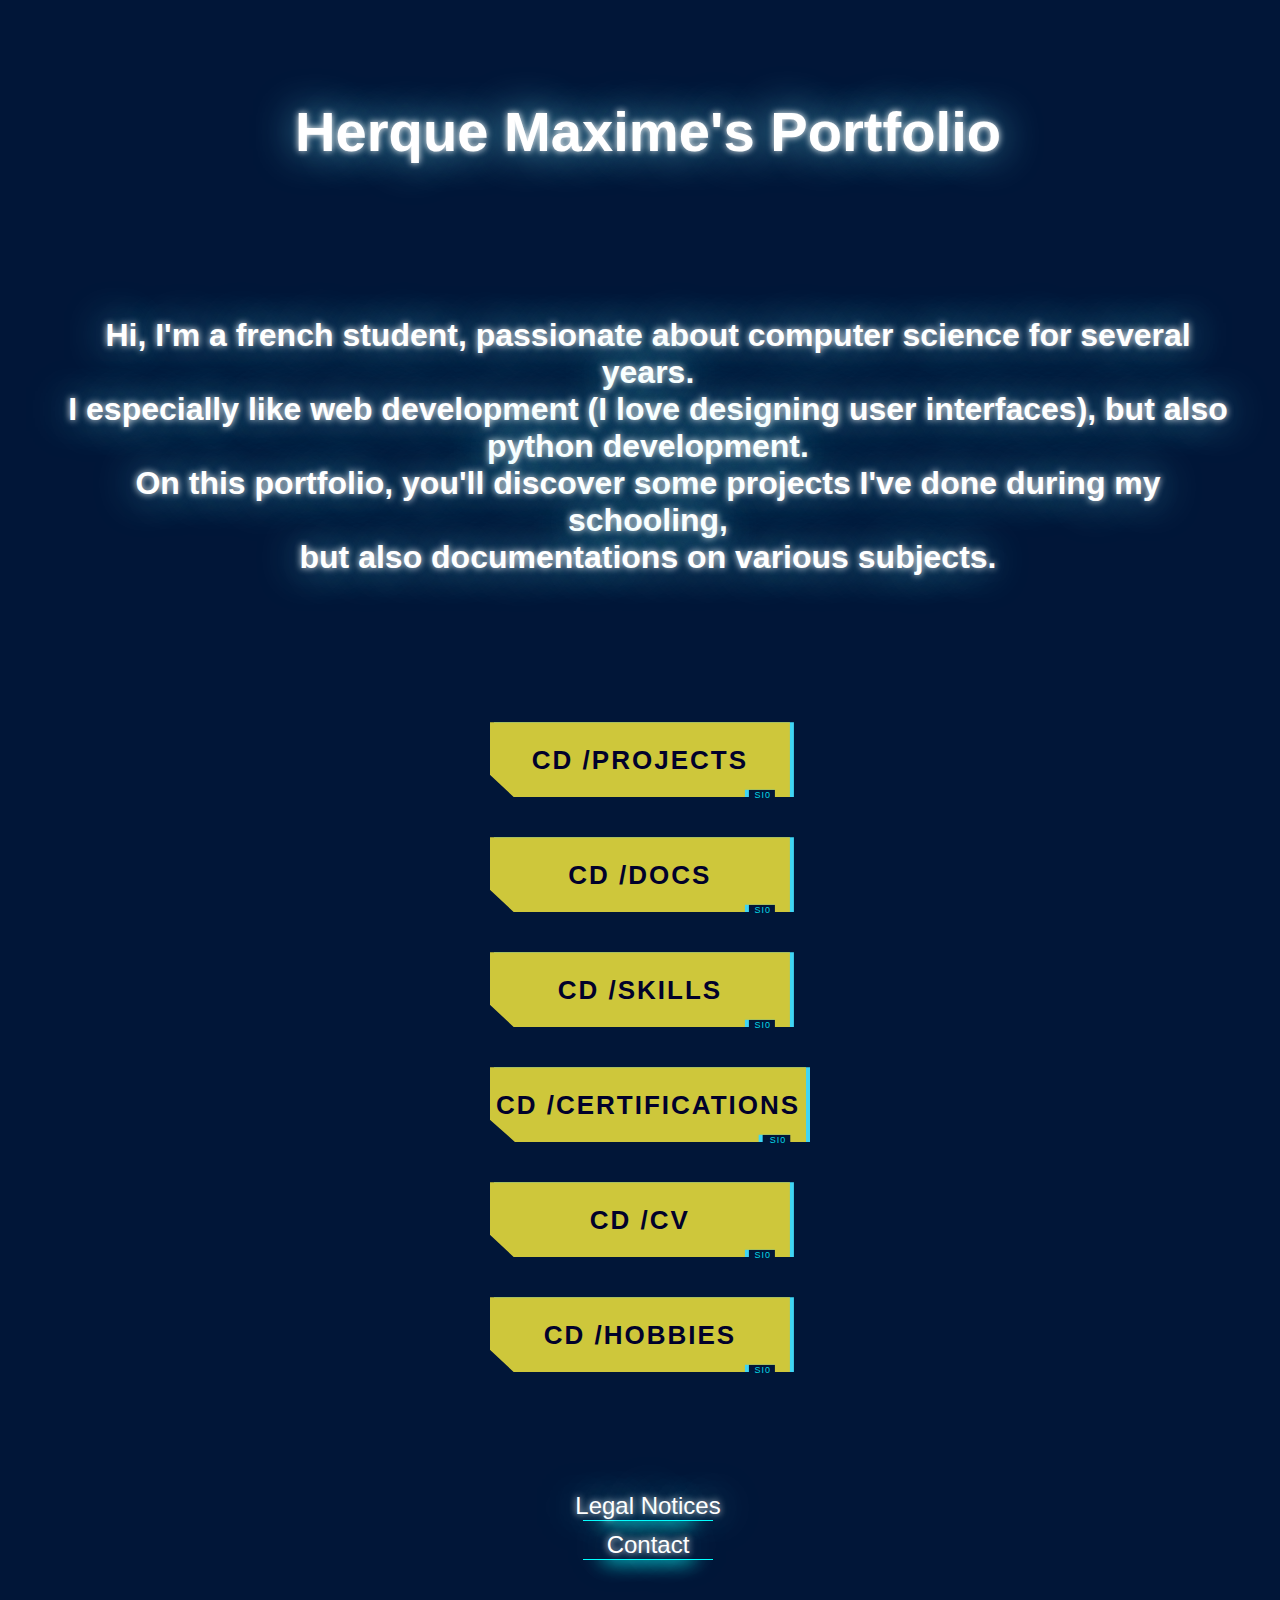
<file: index.html>
<html lang="en">
<head>
    <meta charset="UTF-8">
    <meta http-equiv="X-UA-Compatible" content="IE=edge">
    <meta name="viewport" content="width=device-width, initial-scale=1.0">
    <link rel="stylesheet" href="style.css">
    <title>/Home</title>
</head>
<body class="body">

    <div class="conteneur-general">
        <div class="effetneonHeader">
            <h3>Herque Maxime's Portfolio</h3>
        </div>
    </div>

    <div class="conteneur-general">
        <div class="effetneon">
            <h1>
                Hi, I'm a french student, passionate about computer science for several years. <br>
                I especially like web development (I love designing user interfaces), but also python development. <br>
                On this portfolio, you'll discover some projects I've done during my schooling, <br>
                but also documentations on various subjects. <br>
            </h1>
        </div>
    </div>

    <div class="conteneur-general">
            <div class="conteneur-table">

                <div>
                    <a href="Projects.html" class="a">
                        <button class="cybr-btn">
                            cd /Projects<span aria-hidden></span>
                            <span aria-hidden class="cybr-btn__glitch">-0 // - \[ 0 .. /</span>
                            <span aria-hidden class="cybr-btn__tag">SI0</span>
                        </button>
                    </a>
                </div>

                <div>
                    <a href="Docs.html" class="a">
                        <button class="cybr-btn">
                            cd /Docs<span aria-hidden></span>
                            <span aria-hidden class="cybr-btn__glitch">-0 // - \[ 0 .. /</span>
                            <span aria-hidden class="cybr-btn__tag">SI0</span>
                        </button>
                    </a>
                </div>
                     
                <div>
                    <a href="Skills.html" class="a">
                        <button class="cybr-btn">
                            cd /Skills<span aria-hidden></span>
                            <span aria-hidden class="cybr-btn__glitch">-0 // - \[ 0 .. /</span>
                            <span aria-hidden class="cybr-btn__tag">SI0</span>
                        </button>
                    </a>
                </div>  
                     
                <div>
                    <a href="Certif.html" class="a">
                        <button class="cybr-btn">
                            cd /Certifications<span aria-hidden></span>
                            <span aria-hidden class="cybr-btn__glitch">-0 // - \[ 0 .. /</span>
                            <span aria-hidden class="cybr-btn__tag">SI0</span>
                        </button>
                    </a>
                </div>      
                         

                <div>
                    <a href="cvHerqueMaxime.pdf" target ="blank" class="a">
                        <button class="cybr-btn">
                            cd /CV<span aria-hidden></span>
                            <span aria-hidden class="cybr-btn__glitch">-0 // - \[ 0 .. /</span>
                            <span aria-hidden class="cybr-btn__tag">SI0</span>
                        </button>
                    </a>
                </div>
                
                <div>
                    <a href="Hobbies.html" class="a">
                        <button class="cybr-btn">
                            cd /Hobbies<span aria-hidden></span>
                            <span aria-hidden class="cybr-btn__glitch">-0 // - \[ 0 .. /</span>
                            <span aria-hidden class="cybr-btn__tag">SI0</span>
                        </button>
                    </a>
                </div>

            </div>
        
    </div>

    <div class="conteneur-footer">
        <div class="effetneonFooter">
                <a href="Legal_notices.html" class="a"> Legal Notices </a>
                <hr class="hr">
                <a href="Contact.html" class="a"> Contact </a>
                <hr class="hr">
        </div>    
    </div>

</body>
</html>
</file>
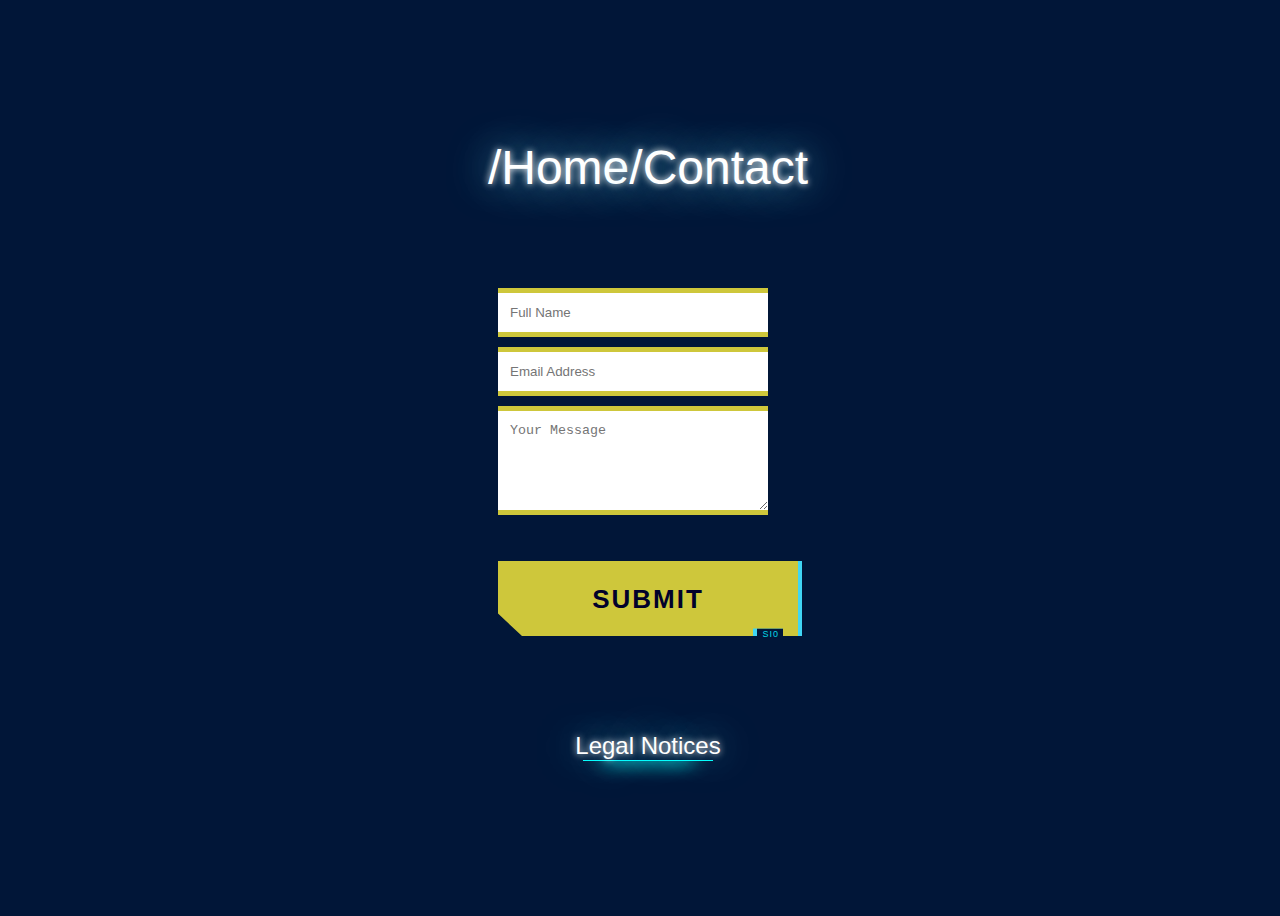
<file: Contact.html>
<html lang="en">
<head>
    <meta charset="UTF-8">
    <meta http-equiv="X-UA-Compatible" content="IE=edge">
    <meta name="viewport" content="width=device-width, initial-scale=1.0">
    <link rel="stylesheet" href="style.css">
    <title>/Contact</title>
</head>
<body class="body">

    <div class="conteneur-general">
        <div class="effetneonHeader">
            <a href="index.html" class="a">/Home</a>/Contact
        </div>
    </div>
    <br>

    <div class="conteneur-general">

        <form class="form" action="https://formsubmit.co/maxime.herque@outlook.com" method="POST">

          <div>
            <input type="text" class="cyberpunk" name="name" placeholder="Full Name" required/>
          </div>
          <div>
            <input type="email" class="cyberpunk" name="email" placeholder="Email Address" required/>
          </div>
          <div>
            <textarea placeholder="Your Message" class="cyberpunk" name="message" rows="5" required></textarea>
          </div>
            <br><br>
          <button type="submit" class="cybr-btn">
                Submit<span aria-hidden></span>
                <span aria-hidden class="cybr-btn__glitch">-0 // - \[ 0 .. /</span>
                <span aria-hidden class="cybr-btn__tag">SI0</span>
          </button>
        </form>
    </div>
    <div class="conteneur-footer">
        <div class="effetneonFooter">
                <a href="Legal_notices.html" class="a"> Legal Notices </a>
                <hr class="hr">
        </div>    
    </div>
</body>
</html>
</file>
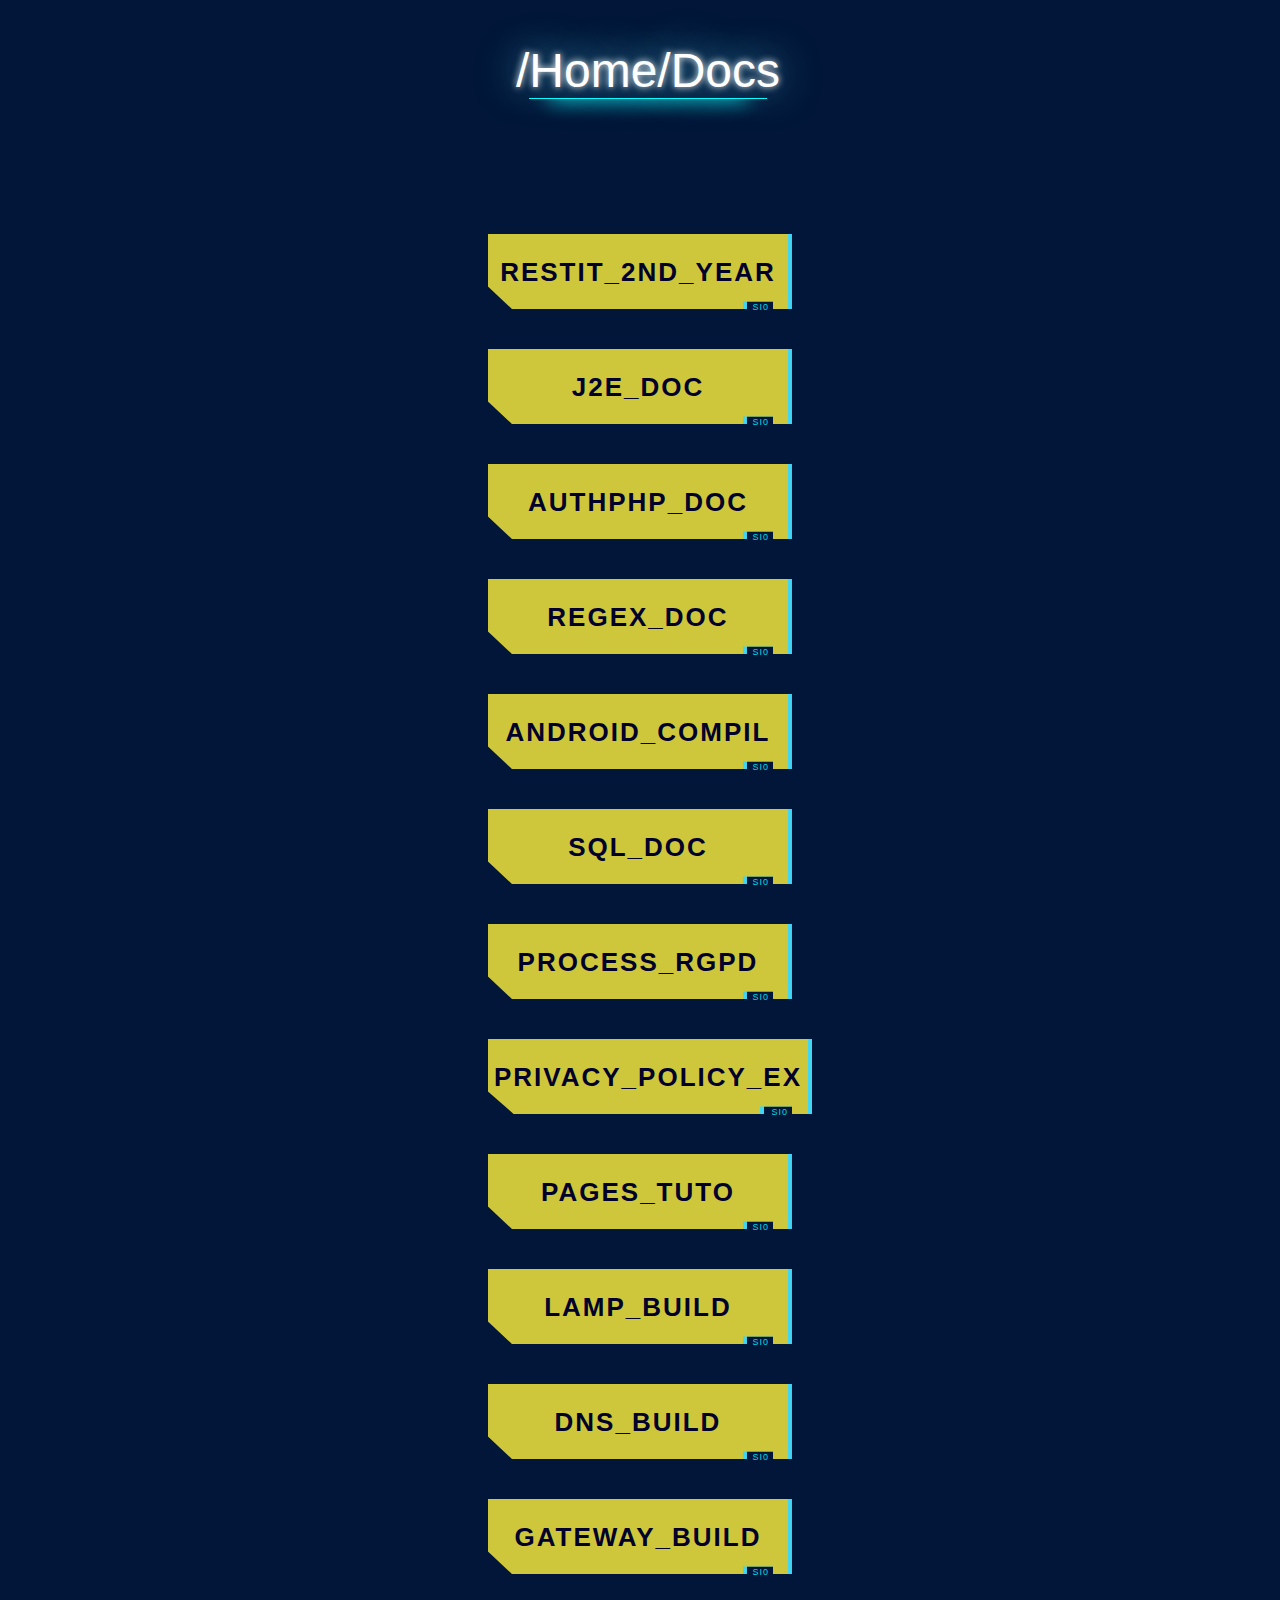
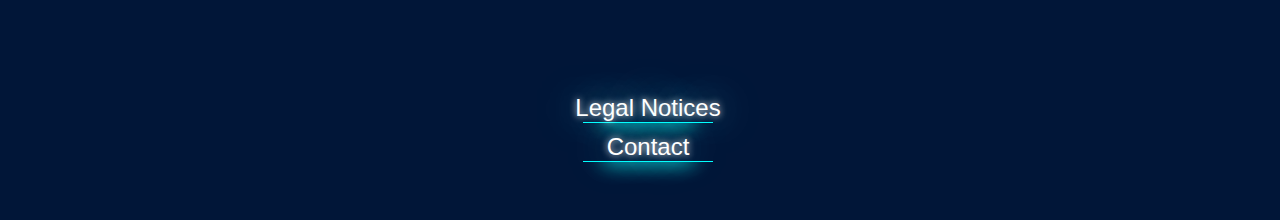
<file: Docs.html>
<html lang="en">
<head>
    <meta charset="UTF-8">
    <meta http-equiv="X-UA-Compatible" content="IE=edge">
    <meta name="viewport" content="width=device-width, initial-scale=1.0">
    <link rel="stylesheet" href="style.css">
    <title>/Docs</title>
</head>
<body class="body">

    <div class="conteneur-general">
        <div class="effetneonHeader">
            <a href="index.html" class="a">/Home</a>/Docs
            <hr class="hr">
        </div>
    </div>

    <div class="conteneur-general">
            <div class="conteneur-table">
                 <div>
                    <a href="https://decorous-preface-b41.notion.site/Rapport-de-Stage-2-me-Ann-e-263a2b77fcf445ea99e563e1436782e0" target="_blank" rel="noopener noreferrer" class="a">
                        <button class="cybr-btn">
                            Restit_2nd_Year<span aria-hidden></span>
                            <span aria-hidden class="cybr-btn__glitch">-0 // - \[ 0 .. /</span>
                            <span aria-hidden class="cybr-btn__tag">SI0</span>
                        </button>
                    </a>
                </div>
                <div>
                    <a href="https://docs.google.com/document/d/1lB8c88hHHk2bfoMbX3ojX277LSAIEMs29OJI6XLOyhw/edit?usp=sharing" target="_blank" rel="noopener noreferrer" class="a">
                        <button class="cybr-btn">
                            J2E_doc<span aria-hidden></span>
                            <span aria-hidden class="cybr-btn__glitch">-0 // - \[ 0 .. /</span>
                            <span aria-hidden class="cybr-btn__tag">SI0</span>
                        </button>
                    </a>
                </div>
        
                <div>
                    <a href="https://docs.google.com/document/d/1RJQjLMJ46QH5-hX5eA_azgAPTCseUR7YN8gSQNPSVYc/edit?usp=sharing" target="_blank" rel="noopener noreferrer" class="a">
                        <button class="cybr-btn">
                            AuthPHP_doc<span aria-hidden></span>
                            <span aria-hidden class="cybr-btn__glitch">-0 // - \[ 0 .. /</span>
                            <span aria-hidden class="cybr-btn__tag">SI0</span>
                        </button>
                    </a>
                </div>
        
                <div>
                    <a href="https://docs.google.com/document/d/1vkGwpxWxhaTDUg-KL2z_W8Omxgi1pFf7mttdutiAAO0/edit?usp=sharing" target="_blank" rel="noopener noreferrer" class="a">
                        <button class="cybr-btn">
                            RegEx_doc<span aria-hidden></span>
                            <span aria-hidden class="cybr-btn__glitch">-0 // - \[ 0 .. /</span>
                            <span aria-hidden class="cybr-btn__tag">SI0</span>
                        </button>
                    </a>
                </div>

                <div>
                    <a href="https://docs.google.com/document/d/13Jih9oXuP_6AwVw6GhRShononm0M-jgQ0nATdqtg46I/edit?usp=sharing" target="_blank" rel="noopener noreferrer" class="a">
                        <button class="cybr-btn">
                            Android_compil<span aria-hidden></span>
                            <span aria-hidden class="cybr-btn__glitch">-0 // - \[ 0 .. /</span>
                            <span aria-hidden class="cybr-btn__tag">SI0</span>
                        </button>
                    </a>
                </div>

                <div>
                    <a href="https://docs.google.com/document/d/1uWFmZC3ZPtYUsA34nAx-8xcx8q78bI2XutMRnqOZCv8/edit?usp=sharing" target="_blank" rel="noopener noreferrer" class="a">
                        <button class="cybr-btn">
                            SQL_doc<span aria-hidden></span>
                            <span aria-hidden class="cybr-btn__glitch">-0 // - \[ 0 .. /</span>
                            <span aria-hidden class="cybr-btn__tag">SI0</span>
                        </button>
                    </a>
                </div>

                <div>
                    <a href="https://docs.google.com/document/d/1ar0tmPpLoeNr4xYHL19NIXyHclJe4VI9LjFeNdnLVsA/edit?usp=sharing" target="_blank" rel="noopener noreferrer" class="a">
                        <button class="cybr-btn">
                            Process_RGPD<span aria-hidden></span>
                            <span aria-hidden class="cybr-btn__glitch">-0 // - \[ 0 .. /</span>
                            <span aria-hidden class="cybr-btn__tag">SI0</span>
                        </button>
                    </a>
                </div>

                <div>
                    <a href="https://docs.google.com/document/d/1UXPZhSIqHkoJSt6CtjNqNHLQIrCBcuX3XDy-yMSE1Os/edit?usp=sharing" target="_blank" rel="noopener noreferrer" class="a">
                        <button class="cybr-btn">
                            Privacy_policy_ex<span aria-hidden></span>
                            <span aria-hidden class="cybr-btn__glitch">-0 // - \[ 0 .. /</span>
                            <span aria-hidden class="cybr-btn__tag">SI0</span>
                        </button>
                    </a>
                </div>
    
                <div>
                    <a href="https://docs.google.com/document/d/1r8DXi0OwLU4N5KGglK_sWZihHkrXt22vxwhtgnO7ZrI/edit?usp=sharing" target="_blank" rel="noopener noreferrer" class="a">
                        <button class="cybr-btn">
                            Pages_Tuto<span aria-hidden></span>
                            <span aria-hidden class="cybr-btn__glitch">-0 // - \[ 0 .. /</span>
                            <span aria-hidden class="cybr-btn__tag">SI0</span>
                        </button>
                    </a>
                </div>

                <div>
                    <a href="https://docs.google.com/document/d/1jyN14UCEoExQFJZbWlF62nYC9xb7YDZhEj5yqZSZZyg/edit?usp=sharing" target="_blank" rel="noopener noreferrer" class="a">
                        <button class="cybr-btn">
                            LAMP_build<span aria-hidden></span>
                            <span aria-hidden class="cybr-btn__glitch">-0 // - \[ 0 .. /</span>
                            <span aria-hidden class="cybr-btn__tag">SI0</span>
                        </button>
                    </a>
                </div>

                <div>
                    <a href="https://docs.google.com/document/d/1bhWLOLnDrgGWxhsAurJ4XMfBC0cAEGzqD4cxIFK8JNQ/edit?usp=sharing" target="_blank" rel="noopener noreferrer" class="a">
                        <button class="cybr-btn">
                            DNS_build<span aria-hidden></span>
                            <span aria-hidden class="cybr-btn__glitch">-0 // - \[ 0 .. /</span>
                            <span aria-hidden class="cybr-btn__tag">SI0</span>
                        </button>
                    </a>
                </div>

                <div>
                    <a href="https://docs.google.com/document/d/18Vhrjh5KGs4lAGCqjrn4RkdiD13LF-hSC4EbGAwc-Xw/edit?usp=sharing" target="_blank" rel="noopener noreferrer" class="a">
                        <button class="cybr-btn">
                            Gateway_build<span aria-hidden></span>
                            <span aria-hidden class="cybr-btn__glitch">-0 // - \[ 0 .. /</span>
                            <span aria-hidden class="cybr-btn__tag">SI0</span>
                        </button>
                    </a>
                </div>

            </div>
        
    </div>

    <div class="conteneur-footer">
        <div class="effetneonFooter">
                <a href="Legal_notices.html" class="a"> Legal Notices </a>
                <hr class="hr">
                <a href="Contact.html" class="a"> Contact </a>
                <hr class="hr">
        </div>    
    </div>

</body>
</html>
</file>
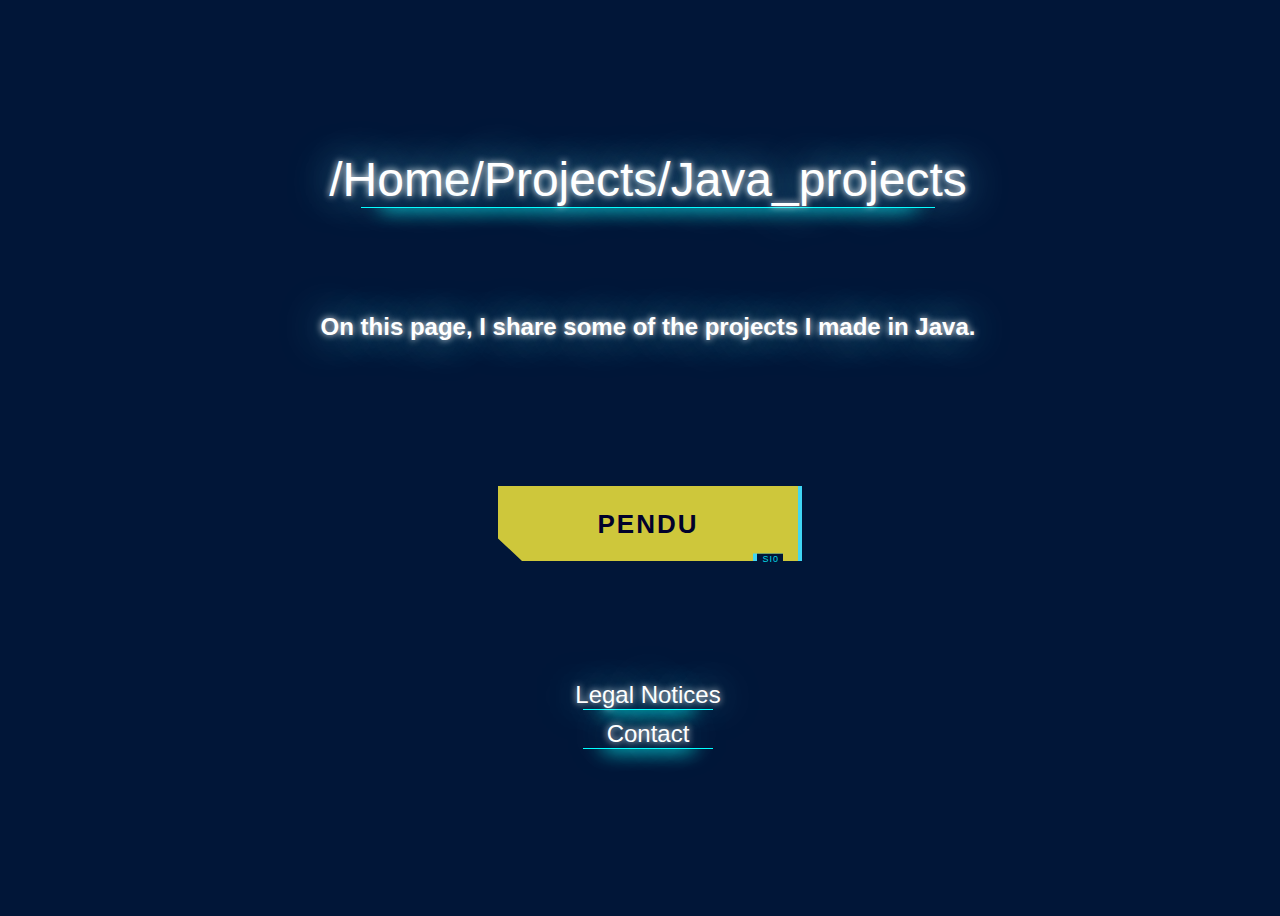
<file: Java_project.html>
<html lang="en">
<head>
    <meta charset="UTF-8">
    <meta http-equiv="X-UA-Compatible" content="IE=edge">
    <meta name="viewport" content="width=device-width, initial-scale=1.0">
    <link rel="stylesheet" href="style.css">
    <title>/Java_projects</title>
</head>
<body class="body">

    <div class="conteneur-general">
        <div class="effetneonHeader">
            <a href="index.html" class="a">/Home</a><a href="Projects.html" class="a">/Projects</a>/Java_projects
            <hr class="hr">
        </div>
    </div>

    <div class="conteneur-general">
        <div class="effetneon">
            <h2>
                On this page, I share some of the projects I made in Java.<br>
            </h2>
        </div>
    </div>

    <div class="conteneur-general">
        <div class="conteneur-table">

                <a href="https://github.com/R3tr0oO/pendu" target="_blank" rel="noopener noreferrer" class="a">
                    <button class="cybr-btn">
                        pendu<span aria-hidden></span>
                        <span aria-hidden class="cybr-btn__glitch">-0 // - \[ 0 .. /</span>
                        <span aria-hidden class="cybr-btn__tag">SI0</span>
                    </button>
                </a>

        </div>
    </div>
    
    <div class="conteneur-footer">
            <div class="effetneonFooter">
                    <a href="Legal_notices.html" class="a"> Legal Notices </a>
                    <hr class="hr">
                    <a href="Contact.html" class="a"> Contact </a>
                    <hr class="hr">
            </div>    
    </div>

</body>
</html>
</file>
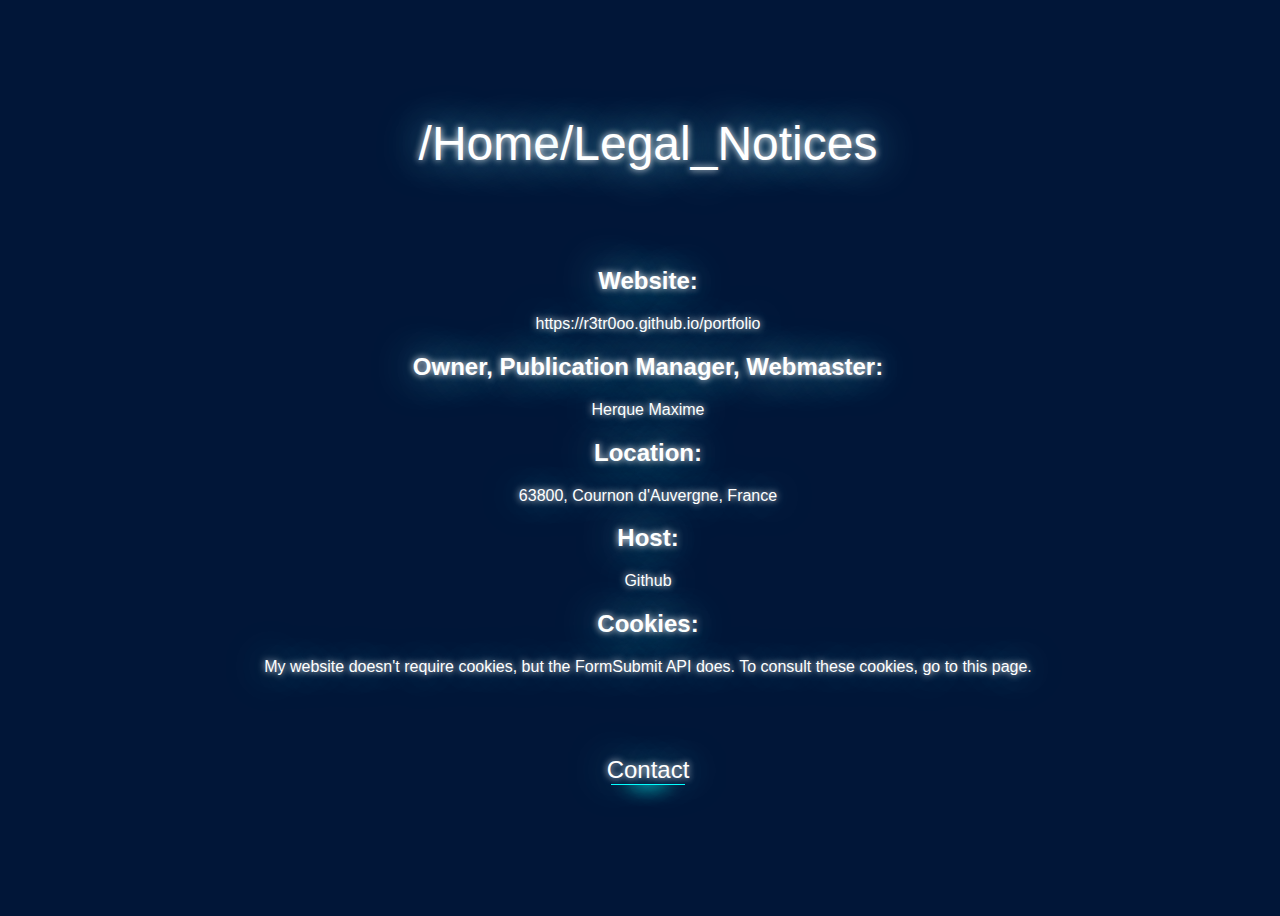
<file: Legal_notices.html>
<html lang="en">
<head>
    <meta charset="UTF-8">
    <meta http-equiv="X-UA-Compatible" content="IE=edge">
    <meta name="viewport" content="width=device-width, initial-scale=1.0">
    <link rel="stylesheet" href="style.css">
    <title>/Legal_Notices</title>
</head>
<body class="body">

    <div class="conteneur-general">
        <div class="effetneonHeader">
            <a href="index.html" class="a">/Home</a>/Legal_Notices
        </div>
    </div>
    <div class="conteneur-general">
        <div class="effetneon">
            <h4>
                <h2>Website: </h2> https://r3tr0oo.github.io/portfolio <br>
                <h2>Owner, Publication Manager, Webmaster: </h2> Herque Maxime <br>
                <h2>Location: </h2> 63800, Cournon d'Auvergne, France <br>
                <h2>Host: </h2> Github <br>
                <h2>Cookies: </h2> My website doesn't require cookies, but the FormSubmit API does. To consult these cookies, go to this <a href="https://formsubmit.co/privacy.pdf" target="_blank" rel="noopener noreferrer" class="a">page</a>. <br>
            </h4>
        </div>
    </div>

    <div class="conteneur-footer">
        <div class="effetneonFooter">
                <a href="Contact.html" class="a"> Contact </a>
                <hr class="hr">
        </div>    
</div>
</body>
</html>
</file>
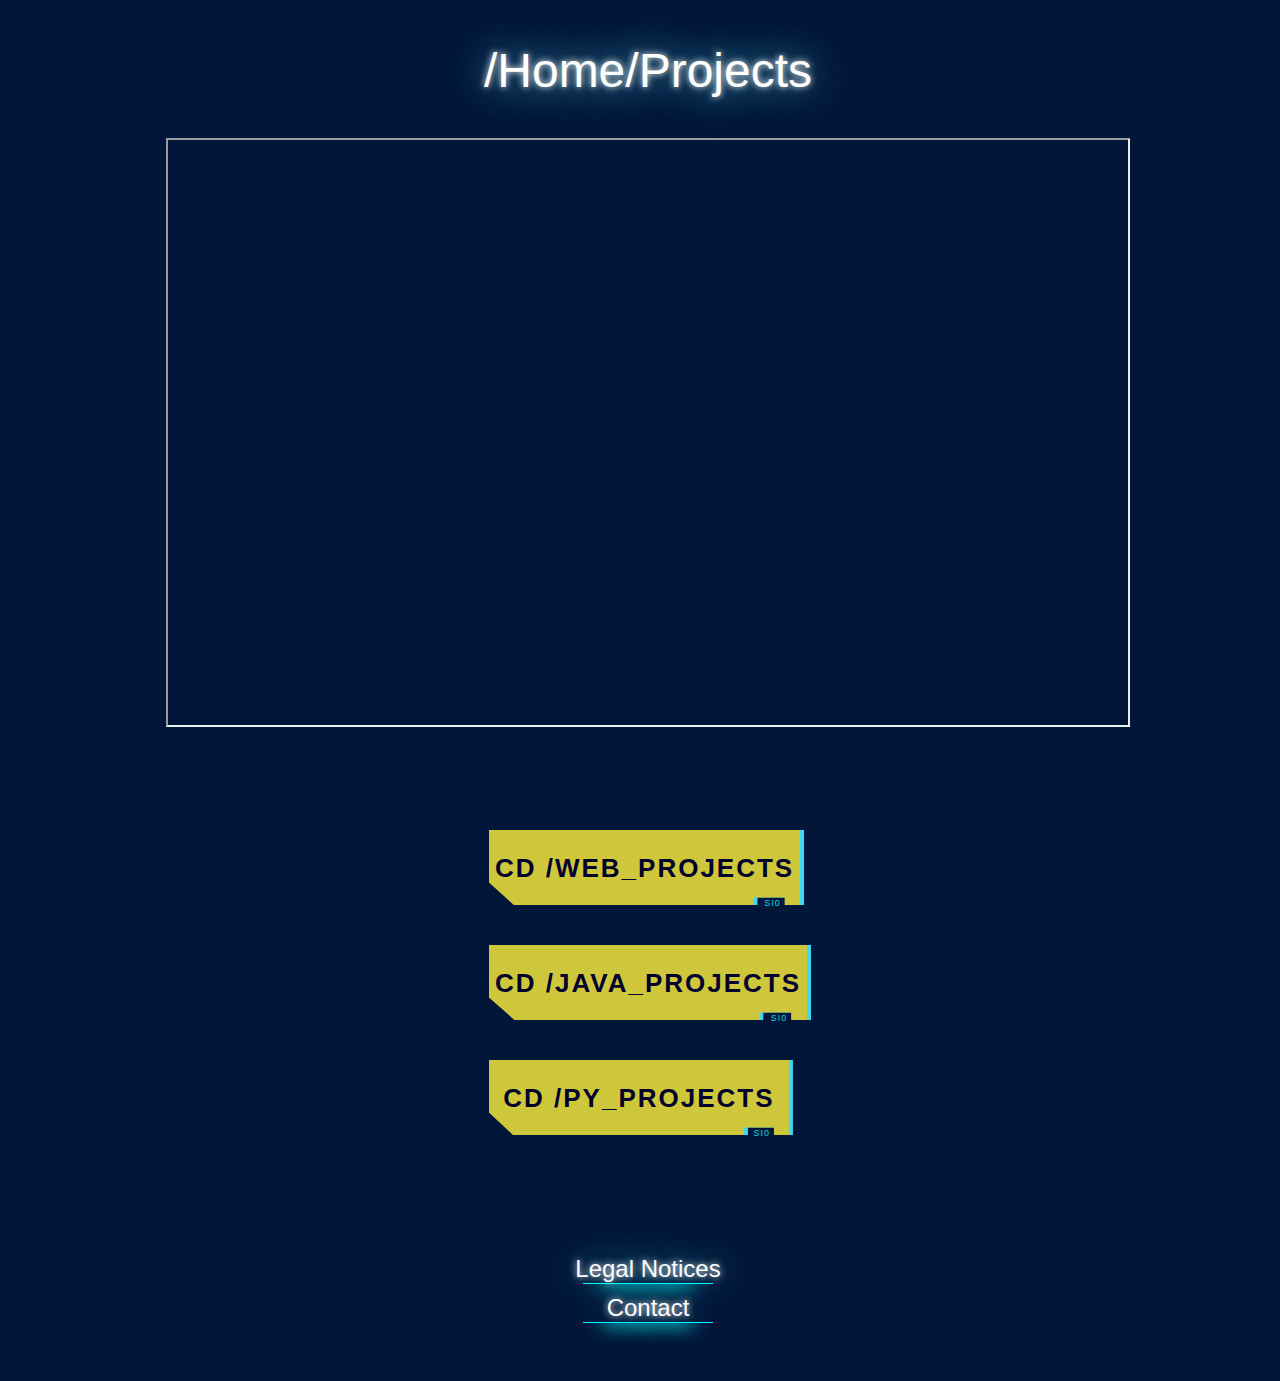
<file: Projects.html>
<html lang="en">
<head>
    <meta charset="UTF-8">
    <meta http-equiv="X-UA-Compatible" content="IE=edge">
    <meta name="viewport" content="width=device-width, initial-scale=1.0">
    <link rel="stylesheet" href="style.css">
    <title>/Projects</title>
</head>
<body class="body">

    <div class="conteneur-general">
        <div class="effetneonHeader">
            <a href="index.html" class="a">/Home</a>/Projects
        </div>
    </div>
    
    <iframe src="Fiche E4 herqué maxime.pdf" width="75%" height="65%"></iframe><br>
    
    <div class="conteneur-general">
        <div class="conteneur-table">

            <div>
                <a href="Web_project.html" rel="noopener noreferrer" class="a">
                    <button class="cybr-btn">
                        cd /Web_Projects<span aria-hidden></span>
                        <span aria-hidden class="cybr-btn__glitch">-0 // - \[ 0 .. /</span>
                        <span aria-hidden class="cybr-btn__tag">SI0</span>
                    </button>
                </a>
            </div>

            <div>
                <a href="Java_project.html"  rel="noopener noreferrer" class="a">
                    <button class="cybr-btn">
                        cd /Java_Projects<span aria-hidden></span>
                        <span aria-hidden class="cybr-btn__glitch">-0 // - \[ 0 .. /</span>
                        <span aria-hidden class="cybr-btn__tag">SI0</span>
                    </button>
                </a>
            </div>

            <div>
                <a href="Py_project.html" rel="noopener noreferrer" class="a">
                    <button class="cybr-btn">
                        cd /Py_Projects<span aria-hidden></span>
                        <span aria-hidden class="cybr-btn__glitch">-0 // - \[ 0 .. /</span>
                        <span aria-hidden class="cybr-btn__tag">SI0</span>
                    </button>
                </a>
            </div>

        </div>
    </div>
    
    <div class="conteneur-footer">
            <div class="effetneonFooter">
                    <a href="Legal_notices.html" class="a"> Legal Notices </a>
                    <hr class="hr">
                    <a href="Contact.html" class="a"> Contact </a>
                    <hr class="hr">
            </div>    
    </div>

</body>
</html>
</file>
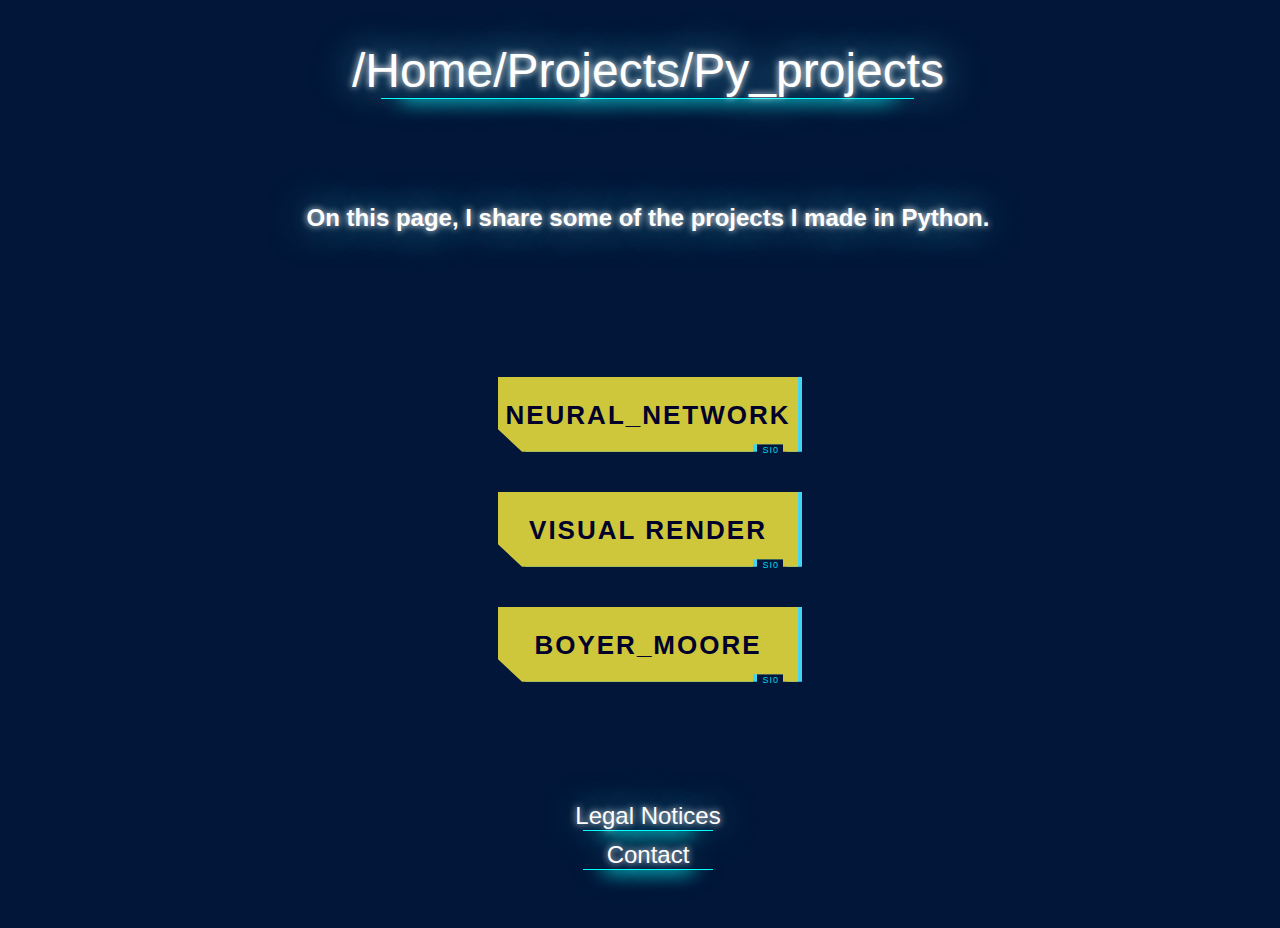
<file: Py_project.html>
<html lang="en">
<head>
    <meta charset="UTF-8">
    <meta http-equiv="X-UA-Compatible" content="IE=edge">
    <meta name="viewport" content="width=device-width, initial-scale=1.0">
    <link rel="stylesheet" href="style.css">
    <title>/Py_projects</title>
</head>
<body class="body">

    <div class="conteneur-general">
        <div class="effetneonHeader">
            <a href="index.html" class="a">/Home</a><a href="Projects.html" class="a">/Projects</a>/Py_projects
            <hr class="hr">
        </div>
    </div>

    <div class="conteneur-general">
        <div class="effetneon">
            <h2>
                On this page, I share some of the projects I made in Python.<br>
            </h2>
        </div>
    </div>

    <div class="conteneur-general">
        <div class="conteneur-table">


            <div>
                <a href="https://github.com/R3tr0oO/NeuralNetwork" target="_blank" rel="noopener noreferrer" class="a">
                    <button class="cybr-btn">
                        Neural_Network<span aria-hidden></span>
                        <span aria-hidden class="cybr-btn__glitch">-0 // - \[ 0 .. /</span>
                        <span aria-hidden class="cybr-btn__tag">SI0</span>
                    </button>
                </a>
            </div>

            <div>
                <a href="https://github.com/R3tr0oO/E5_logiroad_rendu_visuel" target="_blank" rel="noopener noreferrer" class="a">
                    <button class="cybr-btn">
                        Visual Render<span aria-hidden></span>
                        <span aria-hidden class="cybr-btn__glitch">-0 // - \[ 0 .. /</span>
                        <span aria-hidden class="cybr-btn__tag">SI0</span>
                    </button>
                </a>
            </div>

            <div>
                <a href="https://github.com/R3tr0oO/BoyerMooreAlgo" target="_blank" rel="noopener noreferrer" class="a">
                    <button class="cybr-btn">
                        Boyer_Moore<span aria-hidden></span>
                        <span aria-hidden class="cybr-btn__glitch">-0 // - \[ 0 .. /</span>
                        <span aria-hidden class="cybr-btn__tag">SI0</span>
                    </button>
                </a>
            </div>


        </div>
    </div>
    
    <div class="conteneur-footer">
            <div class="effetneonFooter">
                    <a href="Legal_notices.html" class="a"> Legal Notices </a>
                    <hr class="hr">
                    <a href="Contact.html" class="a"> Contact </a>
                    <hr class="hr">
            </div>    
    </div>

</body>
</html>
</file>
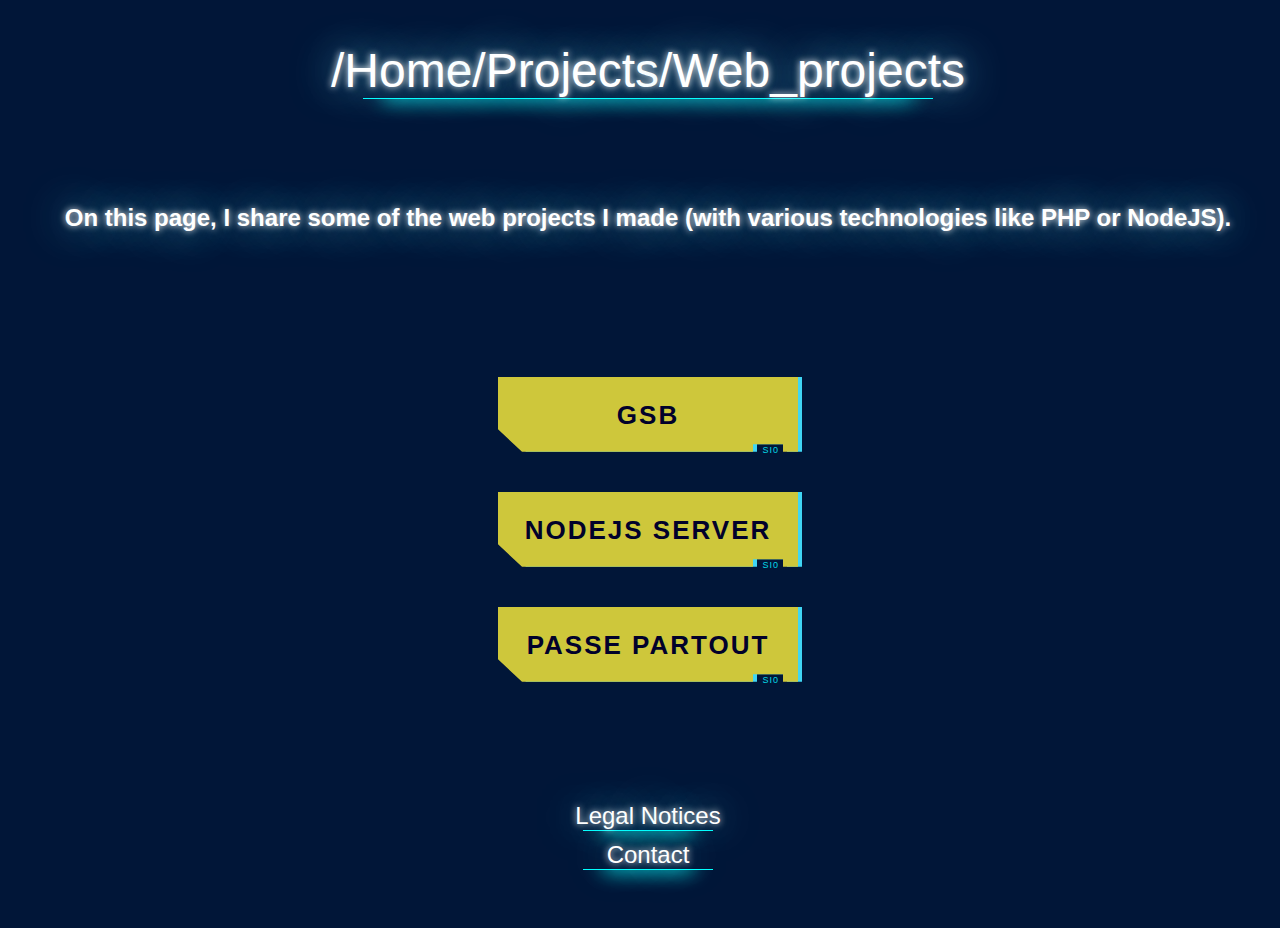
<file: Web_project.html>
<html lang="en">
<head>
    <meta charset="UTF-8">
    <meta http-equiv="X-UA-Compatible" content="IE=edge">
    <meta name="viewport" content="width=device-width, initial-scale=1.0">
    <link rel="stylesheet" href="style.css">
    <title>/Web_projects</title>
</head>
<body class="body">

    <div class="conteneur-general">
        <div class="effetneonHeader">
            <a href="index.html" class="a">/Home</a><a href="Projects.html" class="a">/Projects</a>/Web_projects
            <hr class="hr">
        </div>
    </div>

    <div class="conteneur-general">
        <div class="effetneon">
            <h2>
                On this page, I share some of the web projects I made (with various technologies like PHP or NodeJS).<br>
            </h2>
        </div>
    </div>

    <div class="conteneur-general">
        <div class="conteneur-table">


            <div>
                <a href="https://github.com/R3tr0oO/GSB" target="_blank" rel="noopener noreferrer" class="a">
                    <button class="cybr-btn">
                        GSB<span aria-hidden></span>
                        <span aria-hidden class="cybr-btn__glitch">-0 // - \[ 0 .. /</span>
                        <span aria-hidden class="cybr-btn__tag">SI0</span>
                    </button>
                </a>
            </div>

            
            <div>
                <a href="https://github.com/R3tr0oO/server_node" target="_blank" rel="noopener noreferrer" class="a">
                    <button class="cybr-btn">
                        NodeJS Server<span aria-hidden></span>
                        <span aria-hidden class="cybr-btn__glitch">-0 // - \[ 0 .. /</span>
                        <span aria-hidden class="cybr-btn__tag">SI0</span>
                    </button>
                </a>
            </div>

            
            <div>
                <a href="https://github.com/Tolza87/projetpassepartout" target="_blank" rel="noopener noreferrer" class="a">
                    <button class="cybr-btn">
                        Passe Partout<span aria-hidden></span>
                        <span aria-hidden class="cybr-btn__glitch">-0 // - \[ 0 .. /</span>
                        <span aria-hidden class="cybr-btn__tag">SI0</span>
                    </button>
                </a>
            </div>



        </div>
    </div>
    
    <div class="conteneur-footer">
            <div class="effetneonFooter">
                    <a href="Legal_notices.html" class="a"> Legal Notices </a>
                    <hr class="hr">
                    <a href="Contact.html" class="a"> Contact </a>
                    <hr class="hr">
            </div>    
    </div>

</body>
</html>
</file>
<file: style.css>
:root{
  /* Utilisation de variables CSS, afin de definir couleur des boutons, taille de polices, etc... */
  --back: #011638;
  --primary: #CEC73B ; 
  --shadow-primary: #40d6f4;
  --shadow-form: #CEC73B; 
  --color: #01012b; 
  --font-size: 26px;
  --label-size: 9px;
  --shadow-secondary: #ff0909;
  --secondary: #f1edb2;
  --neon1: #fff;
  --neon2: #6adbf2;
  
  /* Utilisation de variables CSS, afin de créer les frames de l'animation du bouton */
  --clip: polygon(0 0, 100% 0, 100% 100%, 95% 100%, 95% 90%, 85% 90%, 85% 100%, 8% 100%, 0 70%);
  --border: 4px;
  --shimmy-distance: 5;
  --clip-one: polygon(0 2%, 100% 2%, 100% 95%, 95% 95%, 95% 90%, 85% 90%, 85% 95%, 8% 95%, 0 70%);
  --clip-two: polygon(0 78%, 100% 78%, 100% 100%, 95% 100%, 95% 90%, 85% 90%, 85% 100%, 8% 100%, 0 78%);
  --clip-three: polygon(0 44%, 100% 44%, 100% 54%, 95% 54%, 95% 54%, 85% 54%, 85% 54%, 8% 54%, 0 54%);
  --clip-four: polygon(0 0, 100% 0, 100% 0, 95% 0, 95% 0, 85% 0, 85% 0, 8% 0, 0 0);
  --clip-five: polygon(0 0, 100% 0, 100% 0, 95% 0, 95% 0, 85% 0, 85% 0, 8% 0, 0 0);
  --clip-six: polygon(0 40%, 100% 40%, 100% 85%, 95% 85%, 95% 85%, 85% 85%, 85% 85%, 8% 85%, 0 70%);
  --clip-seven: polygon(0 63%, 100% 63%, 100% 80%, 95% 80%, 95% 80%, 85% 80%, 85% 80%, 8% 80%, 0 70%); 
}


  /* Style général du site */

@font-face {
  /* Style de la police d'écriture */
  font-family: Cyber;
  src: url("https://assets.codepen.io/605876/Blender-Pro-Bold.otf"); /* Importation d'une police d'écriture "Cyberpunk" */
  font-display: swap; 
} 

*::-webkit-scrollbar {
  width: 0;
}

.body {
  /* Style général du corps */
  display: flex;
  align-items: center;
  flex-direction: column;
  justify-content: center;
  min-height: 100vh;
  font-family: 'Cyber', sans-serif;
  background: var(--back);
  width: 100%; 
  position: relative;
  overflow-x: hidden;
}
  
.hr {
  /* Style du hr */
  border:none;
  height: 20px;
  width: 90%;
  height: 50px;
  margin-top: 0;
  border-bottom: 1px solid cyan;
  box-shadow: 0 20px 20px -20px aqua;
  margin: -50px auto 10px; 
}

.a {
  /* Pour que le lien ne soit plus surligné */
  text-decoration: none;
  color: var(--neon1);
}

input[type="text"].cyberpunk,
textarea.cyberpunk,
input[type="email"].cyberpunk {
  width: calc(100% - 30px);
  border: 5px solid var(--shadow-form);
  border-left: 5px var(--shadow-form);
  border-right: 5px var(--shadow-form);
  border-bottom: 5px solid var(--shadow-form);
  margin-bottom: 10px;
  padding: 12px;
}


  /* Répartition et squelette du site */

.conteneur-general{
  /* Création d'un conteneur pour la répartition des éléments */
  padding: 15px;
  margin: 25px;
  height: auto;
  padding-left: 25px;
  padding-right: 25px;
  padding-top: 10px; 
}

.conteneur-table {  
  /* Création d'un conteneur pour partitionner les boutons */
  display: grid;
  grid-template-columns: auto;
  grid-template-rows:  auto;
  grid-gap: 40px;
  padding: 15px;
  margin: 25px;
  height: auto;
  padding-left: 25px;
  padding-right: 25px;
  padding-top: 25px; 
}

.conteneur-footer {  
  /* Création d'un footer */
  display: flex;
  padding: 15px;
  margin: 25px;
  height: auto;
  padding-left: 25px;
  padding-right: 25px;
  padding-top: 15px; 
}


  /* Création du style des néons */

.effetneonHeader {
  /* Effet Néon header*/
  font-size: 3rem;
  text-align: center;
  color: var(--neon1);
  text-shadow:
      0 0 7px var(--neon1),
      0 0 42px var(--neon2)
}

.effetneon {
  /* Effet Néon */
  font-size: 1rem;
  text-align: center;
  color: var(--neon1);
  text-shadow:
      0 0 7px var(--neon1),
      0 0 42px var(--neon2)
}

.effetneonFooter {
  /* Effet Néon footer */
  font-size: 1.5rem;
  text-align: center;
  color: var(--neon1);
  text-shadow:
      0 0 7px var(--neon1),
      0 0 42px var(--neon2)
}

 
/* Création du style des boutons */

.body .cybr-btn + .cybr-btn {
  /* Marge verticale appliquée */
  margin-top: 2rem; 
} 

.cybr-btn {
  /* Style général */
  font-family: 'Cyber', sans-serif;
  color: var(--color);
  cursor: pointer;
  background: transparent;
  text-transform: uppercase;
  font-size: var(--font-size);
  outline: transparent;
  letter-spacing: 2px;
  position: relative;
  font-weight: 700;
  border: 0;
  min-width: 300px;
  height: 75px;
  line-height: 75px;
  transition: background 0.2s;
}
 
.cybr-btn:hover {
  /* Animation hover */
  color: var(--secondary);
}

.cybr-btn:active {
  /* Animation active */
  color: var(--secondary);
}

.cybr-btn:after, .cybr-btn:before {
  /* Marge verticale appliquée */
  content: '';
  position: absolute;
  top: 0;
  left: 0;
  right: 0;
  bottom: 0;
  clip-path: var(--clip);
  z-index: -1;
}

.cybr-btn:before {
  /* Les différentes animations appliquées sur les boutons */
  background: var(--shadow-primary);
  transform: translate(var(--border), 0);
}

.cybr-btn:after {
  background: var(--primary);
}

.cybr-btn__tag {
  position: absolute;
  padding: 1px 4px;
  letter-spacing: 1px;
  line-height: 1;
  bottom: -5%;
  right: 5%;
  font-weight: normal;
  color: #05d9e8;
  font-size: var(--label-size);
}

.cybr-btn__glitch {
  position: absolute;
  top: calc(var(--border) * -1);
  left: calc(var(--border) * -1);
  right: calc(var(--border) * -1);
  bottom: calc(var(--border) * -1);
  background: var(--shadow-primary);
  text-shadow: 2px 2px var(--shadow-primary), -2px -2px var(--shadow-secondary);
  clip-path: var(--clip);
  animation: glitch 2s infinite;
  display: none;
}

.cybr-btn:hover .cybr-btn__glitch {
  display: block;
}

.cybr-btn__glitch:before {
  content: '';
  position: absolute;
  top: calc(var(--border) * 1);
  right: calc(var(--border) * 1);
  bottom: calc(var(--border) * 1);
  left: calc(var(--border) * 1);
  clip-path: var(--clip);
  background: var(--primary);
  z-index: -1;
}

.img-menu {
  height: auto;
  max-width: 70px;
  margin-right: 35px;
  margin-bottom: 35px;
}


@keyframes glitch {
  /* Création de la suite de frames, permettant une animation "Glitch", en fonction du temps de survol par la souris */
  0% {
    clip-path: var(--clip-one);
  }
  2%, 8% {
    clip-path: var(--clip-two);
    transform: translate(calc(var(--shimmy-distance) * -1%), 0); 
  }
  6% {
    clip-path: var(--clip-two);
    transform: translate(calc(var(--shimmy-distance) * 1%), 0);
  }
  9% {
    clip-path: var(--clip-two);
    transform: translate(0, 0);
  }
  10% {
    clip-path: var(--clip-three);
    transform: translate(calc(var(--shimmy-distance) * 1%), 0);
  }
  13% {
    clip-path: var(--clip-three);
    transform: translate(0, 0);
  }
  14%, 21% {
    clip-path: var(--clip-four);
    transform: translate(calc(var(--shimmy-distance) * 1%), 0);
  }
  25% {
    clip-path: var(--clip-five);
    transform: translate(calc(var(--shimmy-distance) * 1%), 0);
  }
  30% {
    clip-path: var(--clip-five);
    transform: translate(calc(var(--shimmy-distance) * -1%), 0);
  }
  35%, 45% {
    clip-path: var(--clip-six);
    transform: translate(calc(var(--shimmy-distance) * -1%));
  }
  40% {
    clip-path: var(--clip-six);
    transform: translate(calc(var(--shimmy-distance) * 1%));
  }
  50% {
    clip-path: var(--clip-six);
    transform: translate(0, 0);
  }
  55% {
    clip-path: var(--clip-seven);
    transform: translate(calc(var(--shimmy-distance) * 1%), 0);
  }
  60% {
    clip-path: var(--clip-seven);
    transform: translate(0, 0);
  }
  31%, 61%, 100% {
    clip-path: var(--clip-four);
  }
}
</file>
